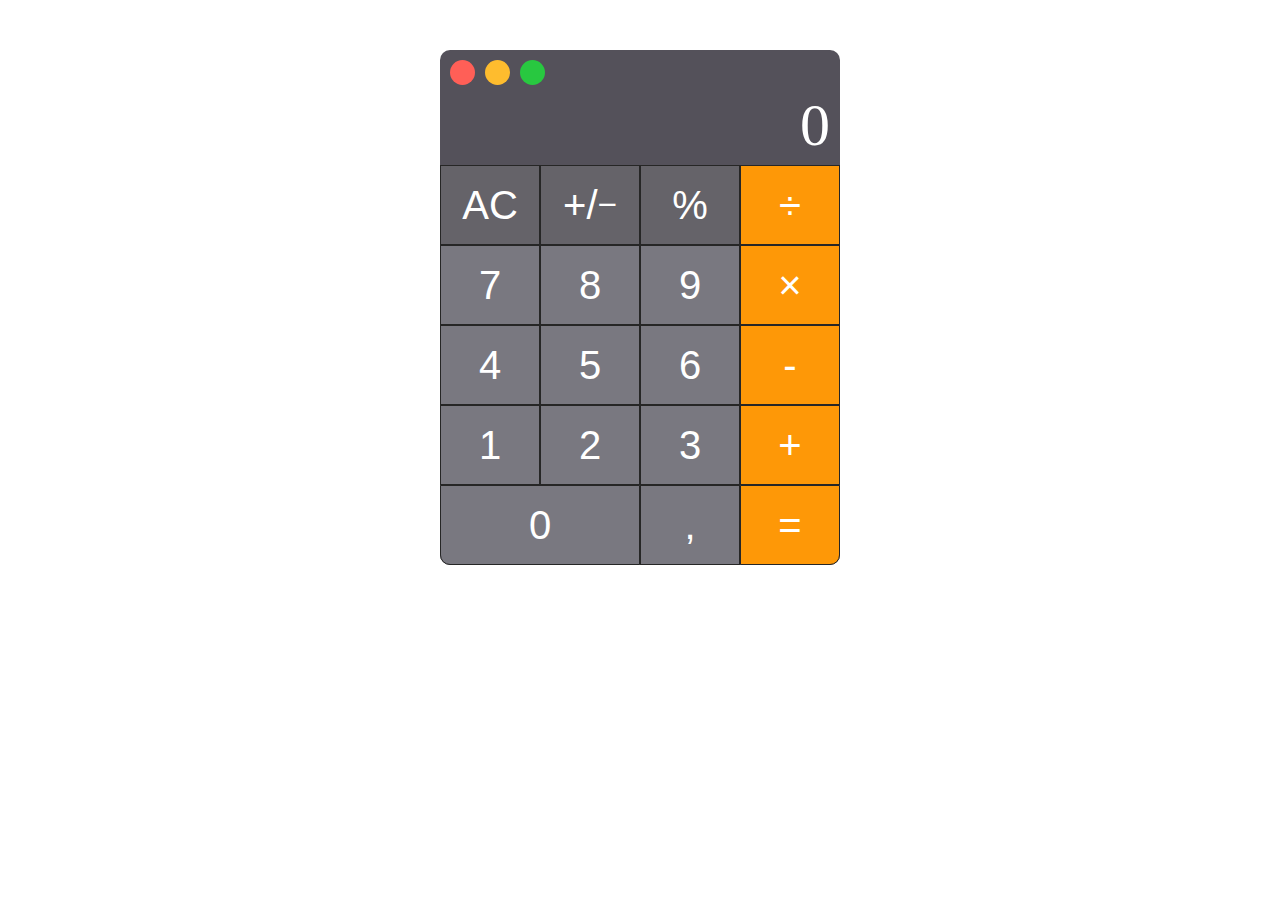
<file: Laba 4/index.html>
<!DOCTYPE html>
<html lang="en">
<head>
    <meta charset="UTF-8">
    <link rel="stylesheet" href="style.css">
    <title>Calculator</title>
</head>

<body>

<div class="calculator">

    <div class="circles">
        <div class="circle red"></div>
        <div class="circle yellow"></div>
        <div class="circle green"></div>
    </div>

    <div class="calculator-display">0</div>

    <div class="digit-keys">
        <button class="button black">AC</button>
        <button class="button black">+/<sub>−</sub></button>
        <button class="button black">%</button>
        <button class="button orange">÷</button>
        <button class="button">7</button>
        <button class="button">8</button>
        <button class="button">9</button>
        <button class="button orange">×</button>
        <button class="button">4</button>
        <button class="button">5</button>
        <button class="button">6</button>
        <button class="button orange">-</button>
        <button class="button">1</button>
        <button class="button">2</button>
        <button class="button">3</button>
        <button class="button orange">+</button>
        <button class="button zero">0</button>
        <button class="button">,</button>
        <button class="button orange last">=</button>
    </div>

</div>

</body>

</html>
</file>
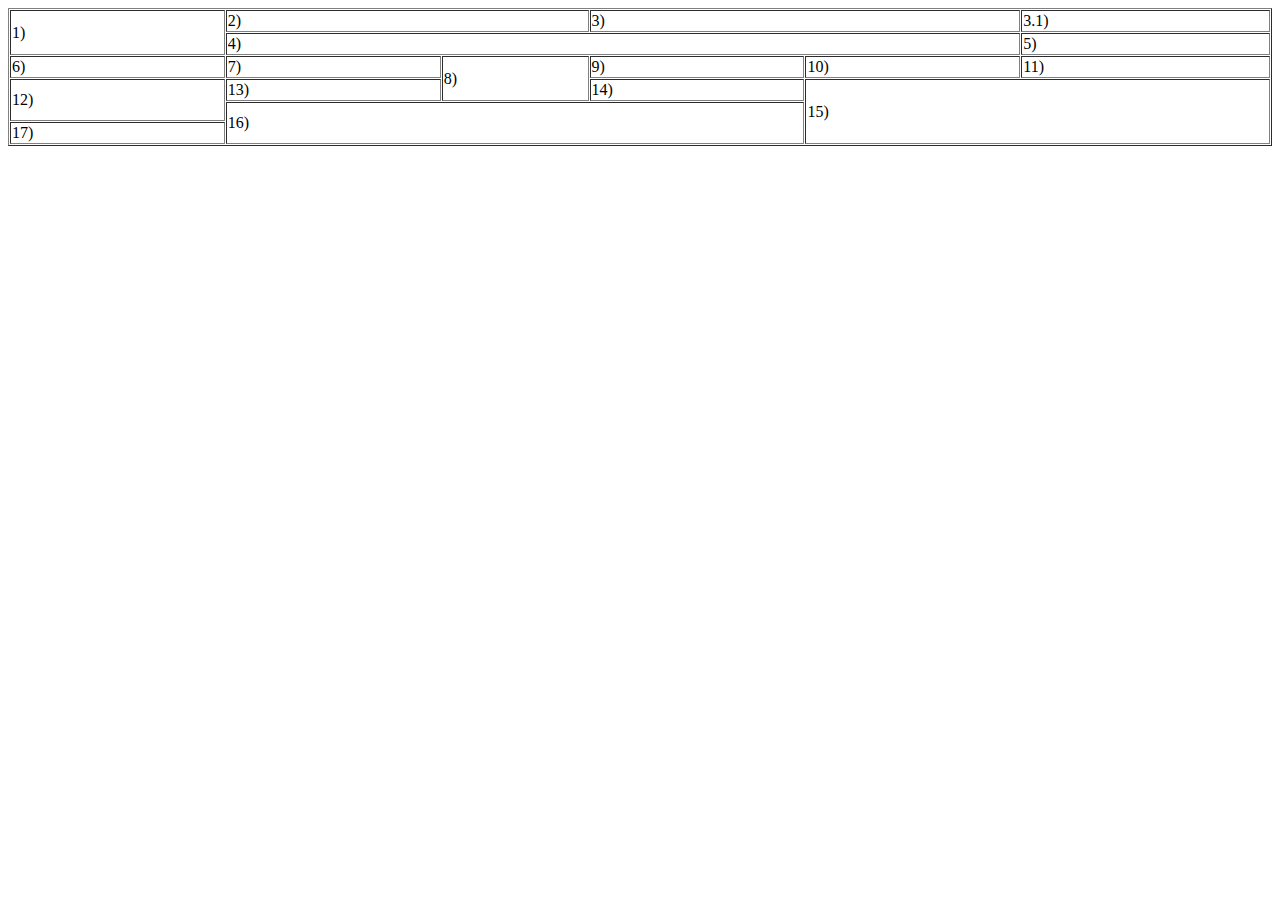
<file: laba2/2.html>
<!DOCTYPE html>
<html>
<head>
	<meta charset="utf-8">
	<meta name="viewport" content="width=device-width, initial-scale=1">
	<title>Laba 2</title>
	<style>
		table.web{
	width: 100%;
	border-collapse:collapse;
	border-spacing:0;
	height: auto;
	text-align: center;
}
table.web,table.web td, table.web th {
	border: 2px solid #595959;
}
table.web td,table.web th {
	padding: 3px;
	width: 30px;
	height: 35px;
}
table.web th {
	background: #347c99; 
	color: #fff; 
	font-weight: normal;
}
	</style>
</head>
<body>
<table border="1" width="100%" cellspacing="1">
	<tbody>
		<tr>
			<td rowspan="2">1)</td>
			<td colspan="2">2)</td>
			<td colspan="2">3)</td>
			<td>3.1)</td>
		</tr>
		<tr>
			<td colspan="4">4)</td>
			<td>5)</td>
		</tr>
		<tr>
			<td>6)</td>
			<td>7)</td>
			<td rowspan="2">8)</td>
			<td>9)</td>
			<td>10)</td>
			<td>11)</td>
		</tr>
		<tr>
			<td rowspan="2">12)</td>
			<td>13)</td>
			<td>14)</td>
			<td colspan="2" height="61px"   rowspan="3">15)</td>
		</tr>
		<tr>
			<td colspan="3"  rowspan="2">16)</td>
		</tr>
		<tr>
			<td>17)</td>
		</tr>
	</tbody>
</table>
</body>
</html>
</file>
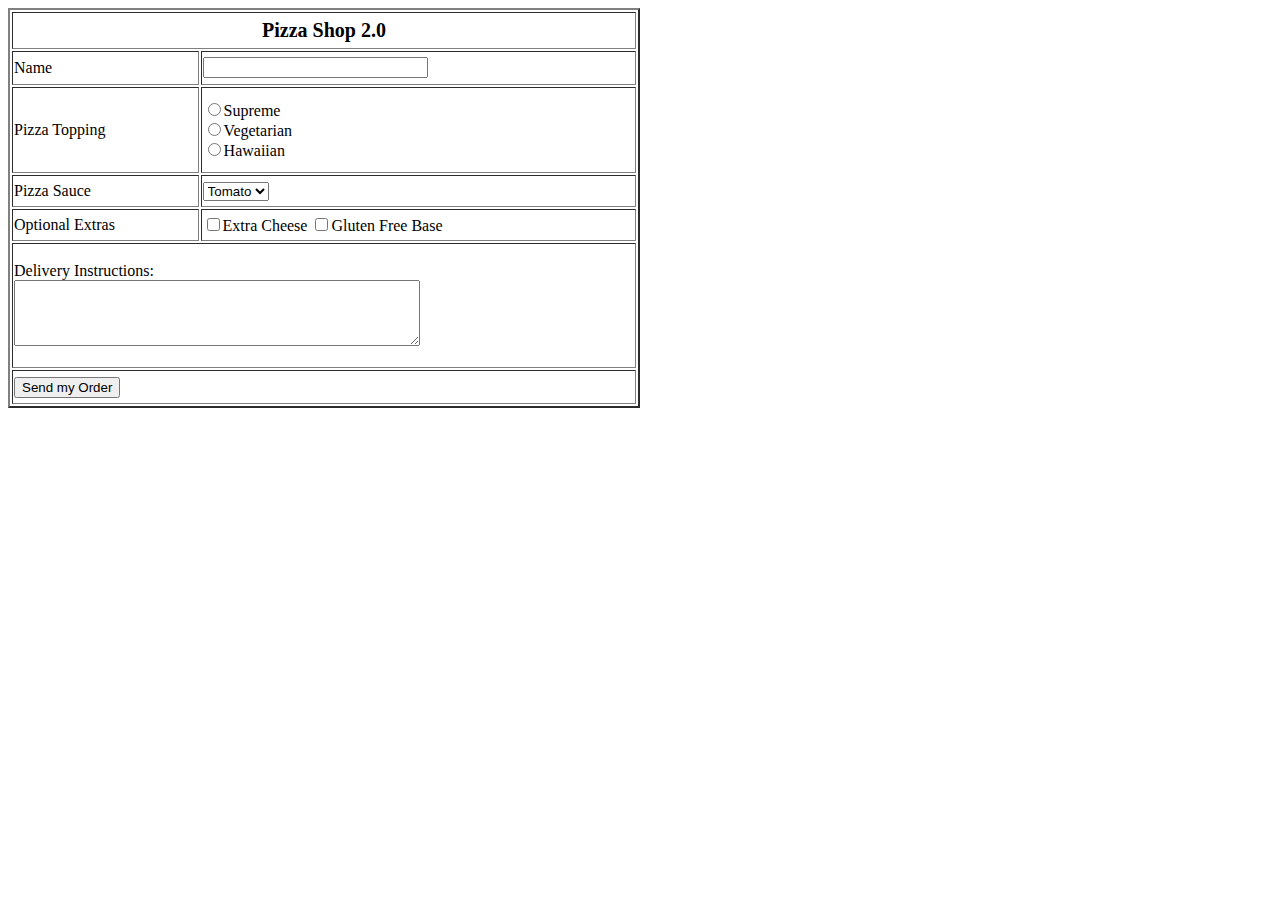
<file: laba3/3.html>
<!DOCTYPE html>
<html>
<head>
<title>Table Practice</title>
</head>
<body>
<style>
  table{
  	height:400px;
  }
  .head{
  	font-weight:bold; 
  	text-align:center; 
  	font-size:20px
  }
  .zona{
  	height:60px; 
  	width:400px
  }
 
</style>
<table border="2px solid black" width="50%">
  <tr>
    <td class="head" colspan="2">Pizza Shop 2.0</td>
  </tr>
   <tr>
    <td width="30%">Name</td>
    <td width="70%"><input type="textbox" name="name" size="25"></td>
  </tr>
  <tr>
    <td width="30%">Pizza Topping</td>
    <td width="70%"><input type="radio" name="name" size="25">Supreme</input><br />
  <input type="radio" name="name" size="25">Vegetarian</input><br />
  <input type="radio" name="name" size="25">Hawaiian</input><br />
  </tr>
   <tr>
    <td width="30%">Pizza Sauce</td>
    <td width="70%"><select>
    	<option selected>Tomato</option>
     <option>Fish</option>
     <option>Meat</option>
    </td>
  </tr>
 <tr>
    <td width="30%">Optional Extras</td>
    <td width="70%"><input type="checkbox" name="chesse">Extra Cheese</input>
<input type="checkbox" name="gluten" size="25">Gluten Free Base</input></td></tr>
<tr>
    <td colspan="2">Delivery Instructions:<br /><textarea class="zona"></textarea></td>
  </tr>
<tr><td colspan="2"><input type="button" value="Send my Order"></td></tr>
</table>
<html>
</file>
<file: Laba 4/style.css>
body {
    margin: 0;
    line-height: 1;
    color: white;
}

.calculator {
    width: 400px;
    margin: 50px auto;
    border-radius: 10px;
    background-color: #54515a;
}

.circles {
    display: flex;
}

.circle {
    width: 25px;
    height: 25px;
    margin: 10px 0 0 10px;
    border-radius: 50%;
    cursor: pointer;
}

.red {
    background-color: #ff5f57;
}

.yellow {
    background-color: #febc2e;
}

.green {
    background-color: #28c840;
}

.calculator-display {
    padding: 10px;
    text-align: right;
    font-size: 60px;
}

.digit-keys {
    display: flex;
    flex-wrap: wrap;
}

.button {
    width: 100px;
    height: 80px;
    display: flex;
    justify-content: center;
    align-items: center;
    font-size: 40px;
    color: inherit;
    background-color: #797880;
    cursor: pointer;
    border: 1px solid #262626;
}

.black {
    background-color: #656369;
}

.orange {
    background-color: #fe9807;
}

.last {
    border-bottom-right-radius: 10px;
}

.zero {
    width: 200px;
    border-bottom-left-radius: 10px;
}
</file>
